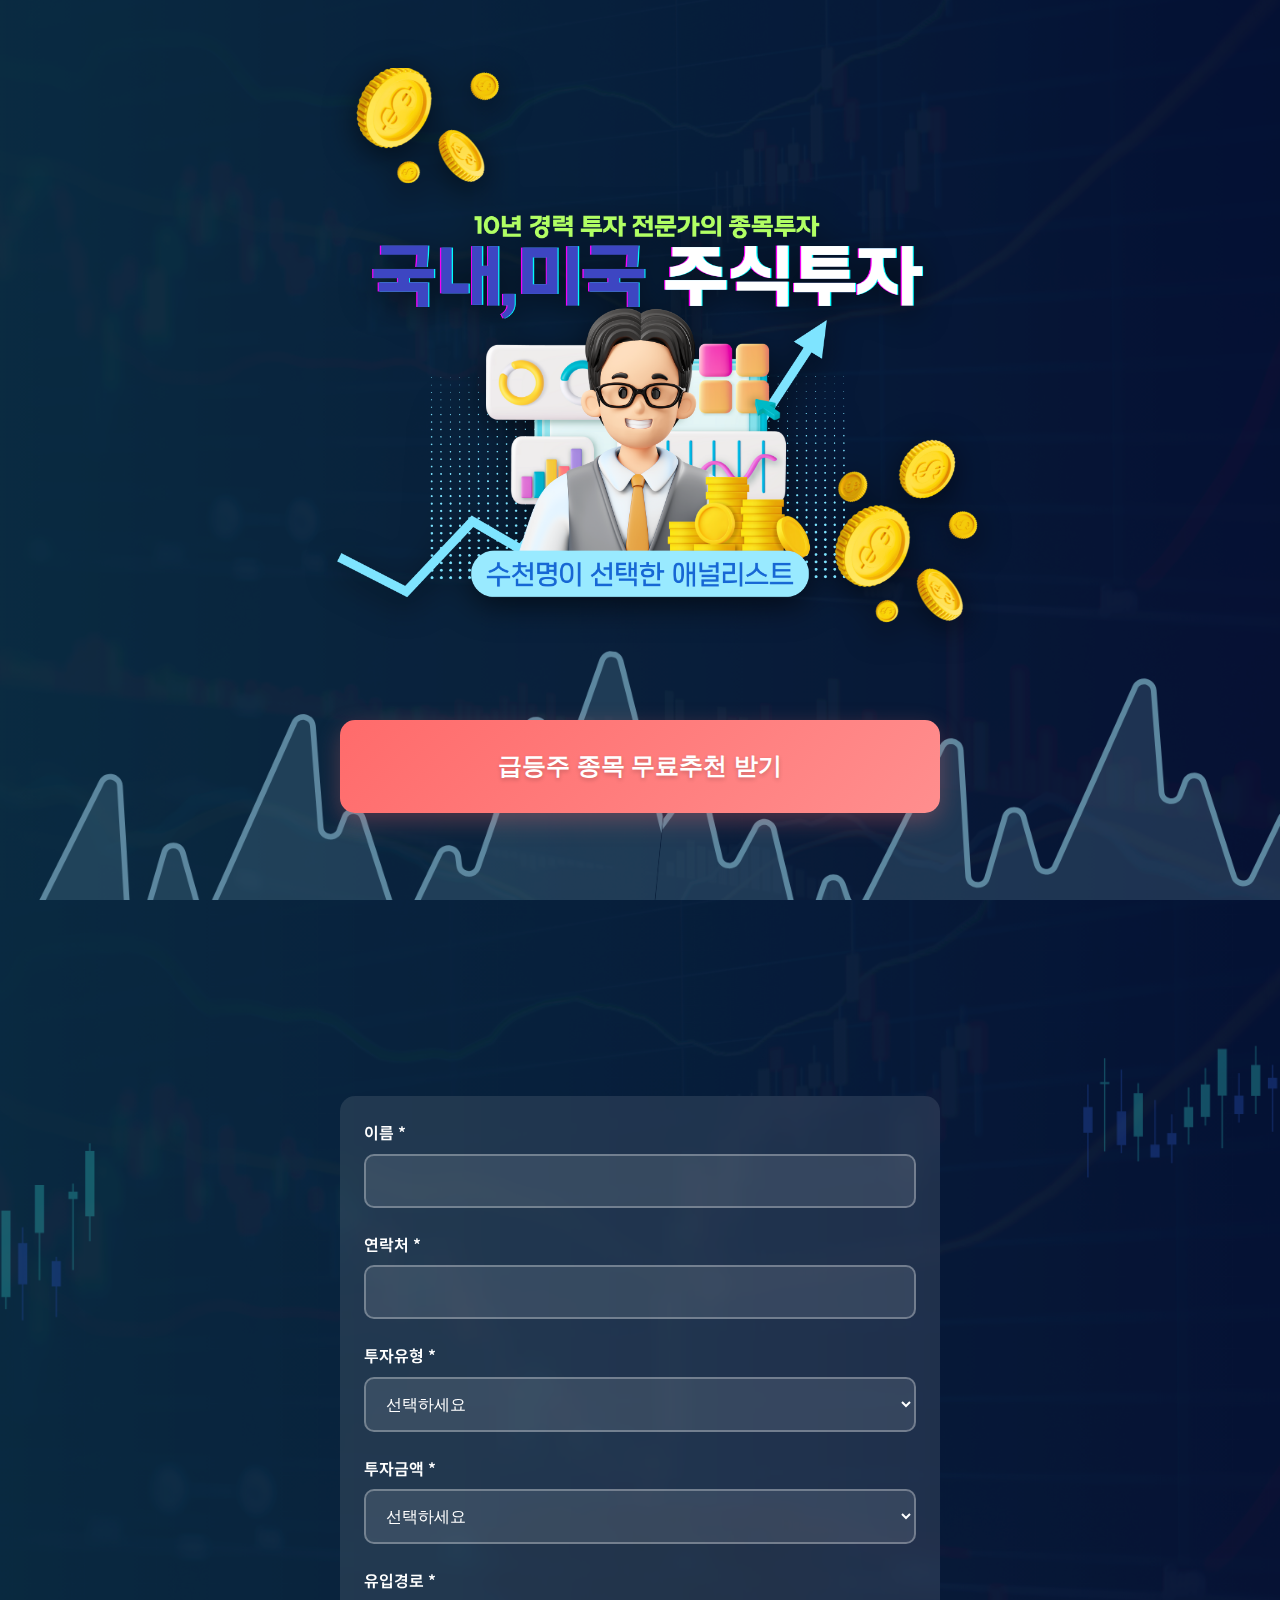
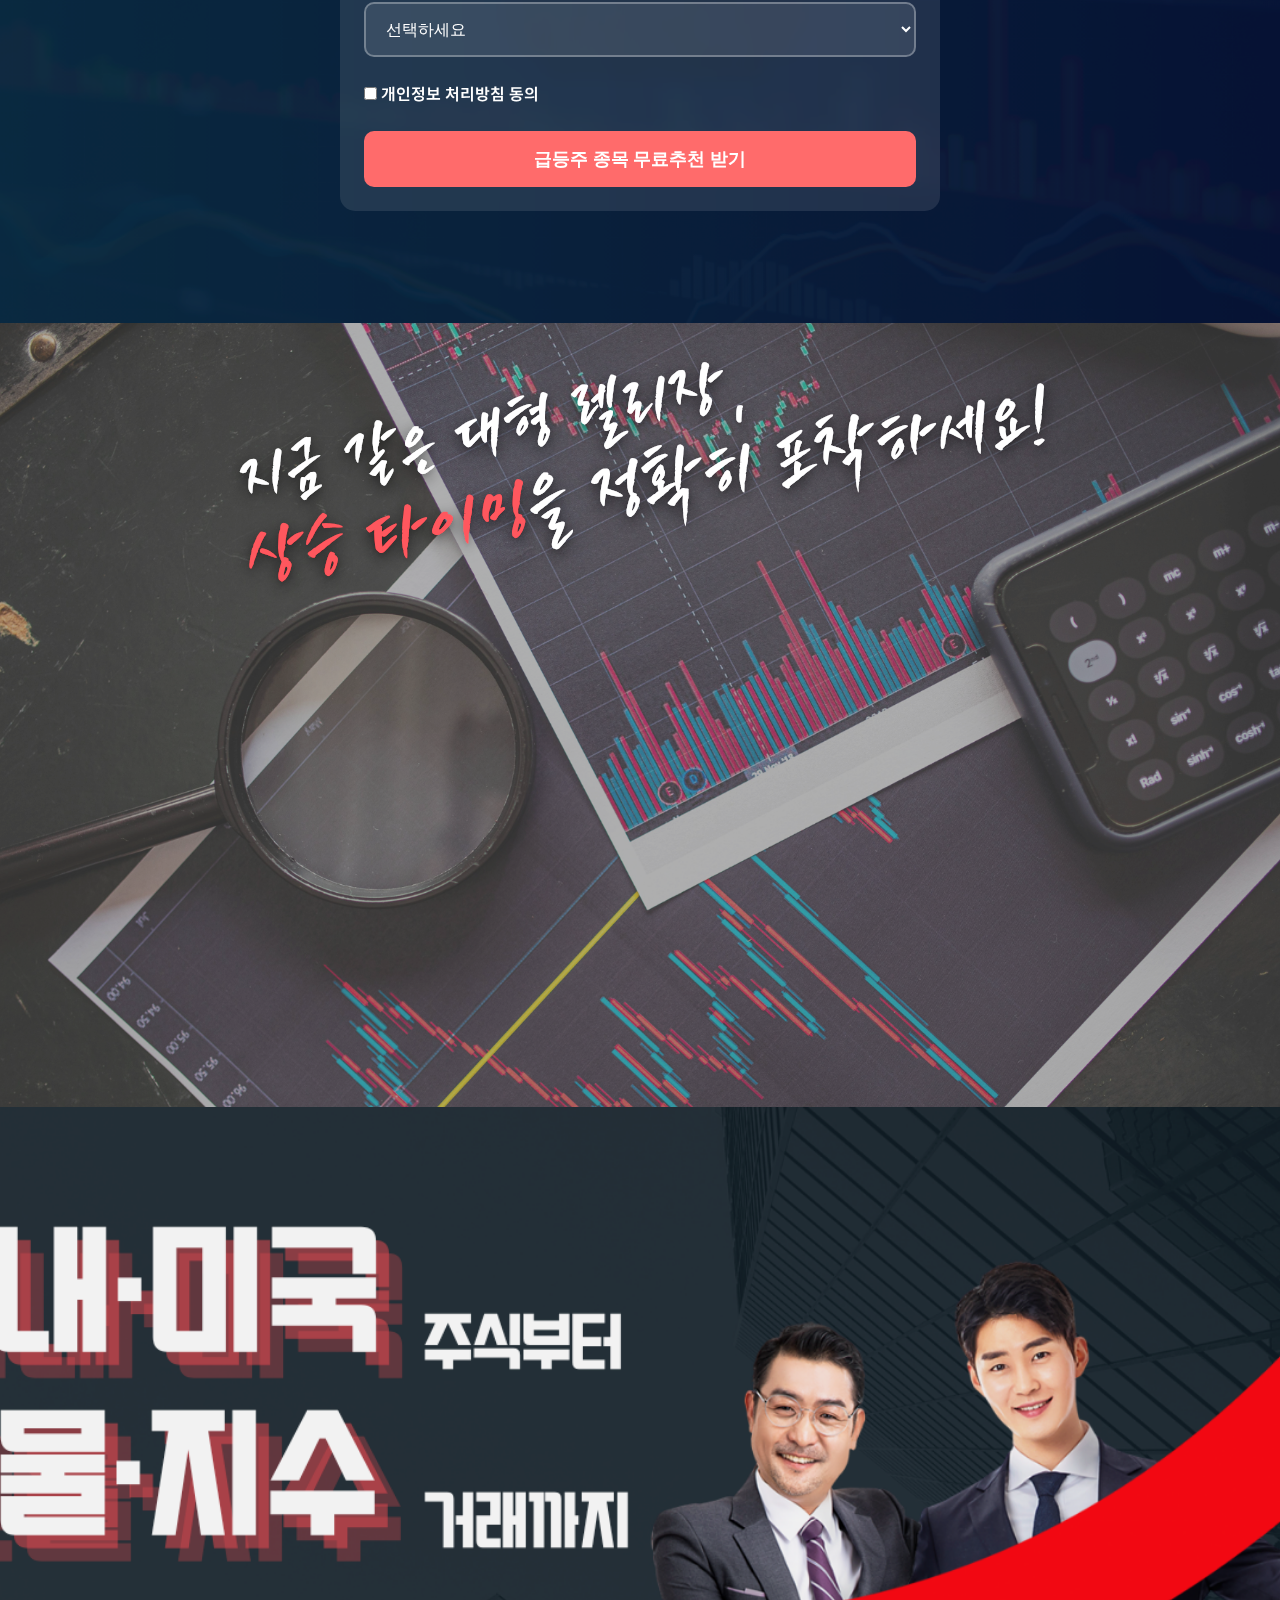
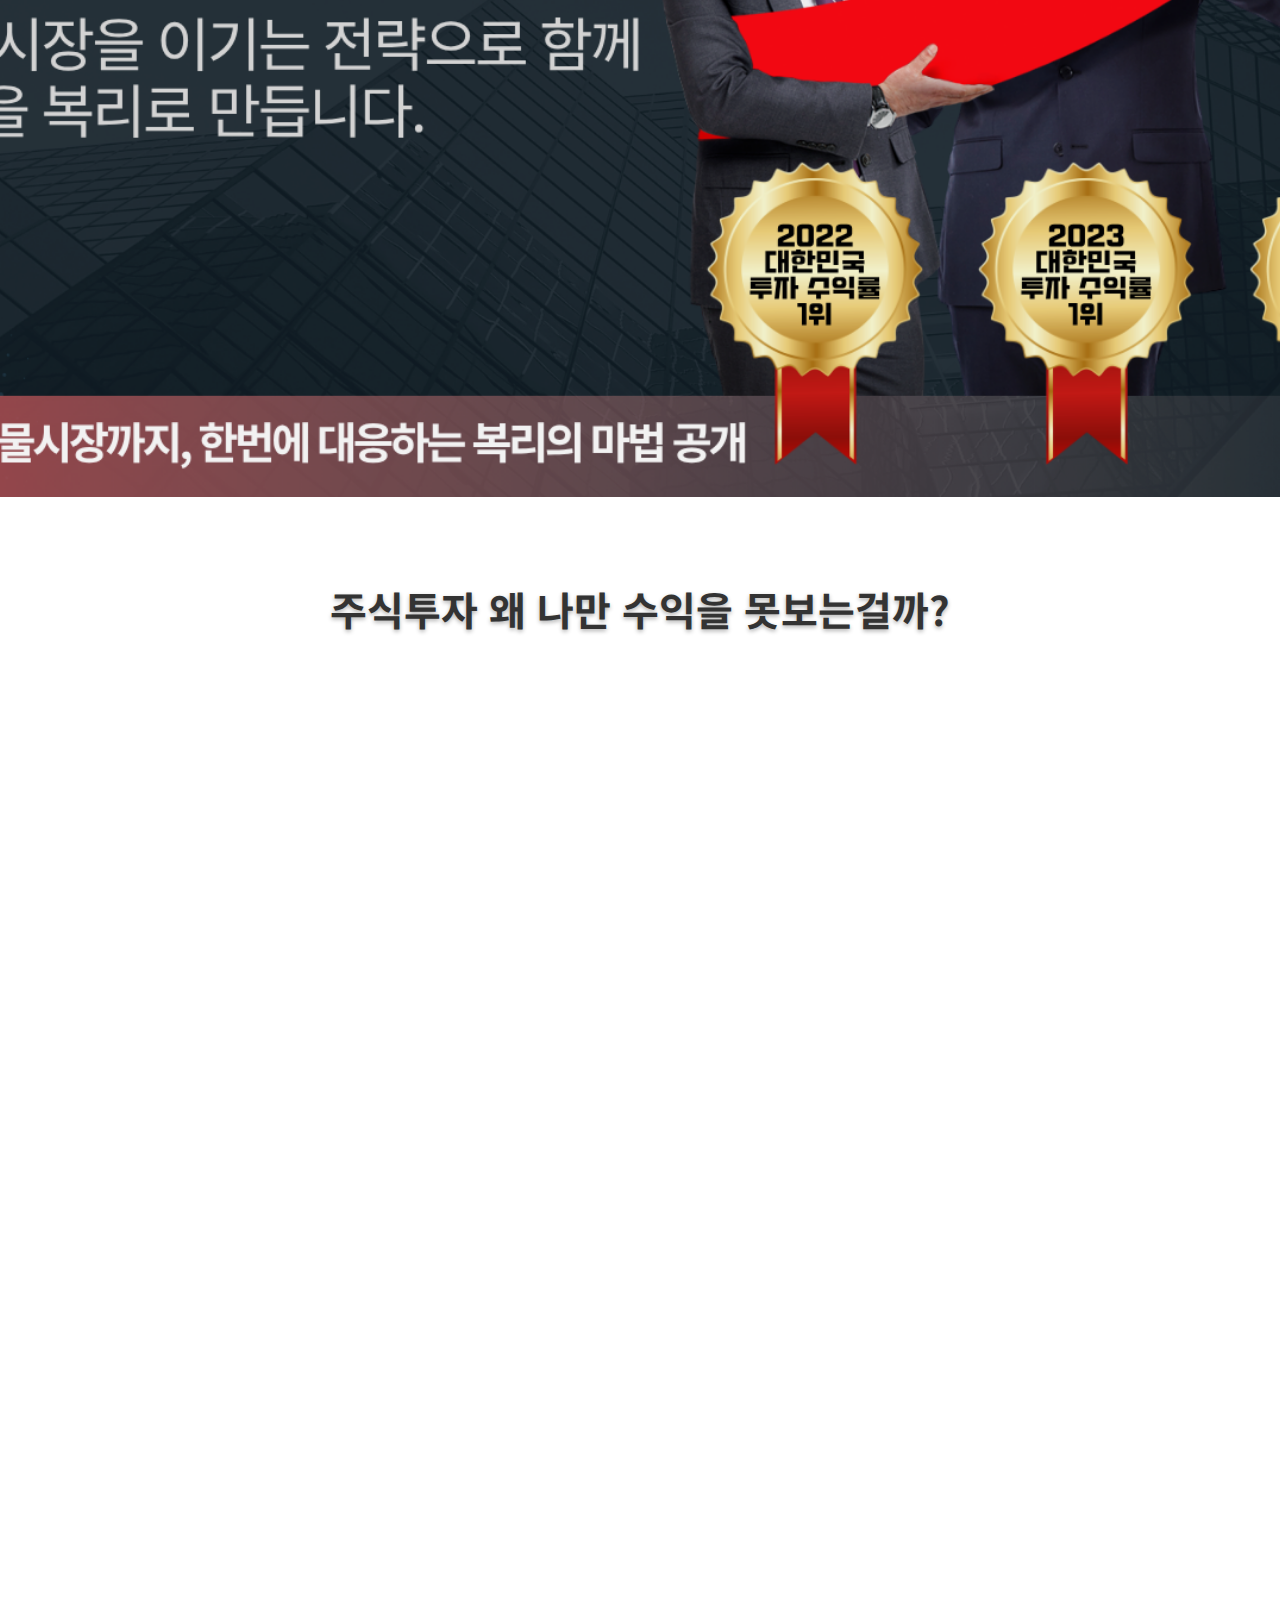
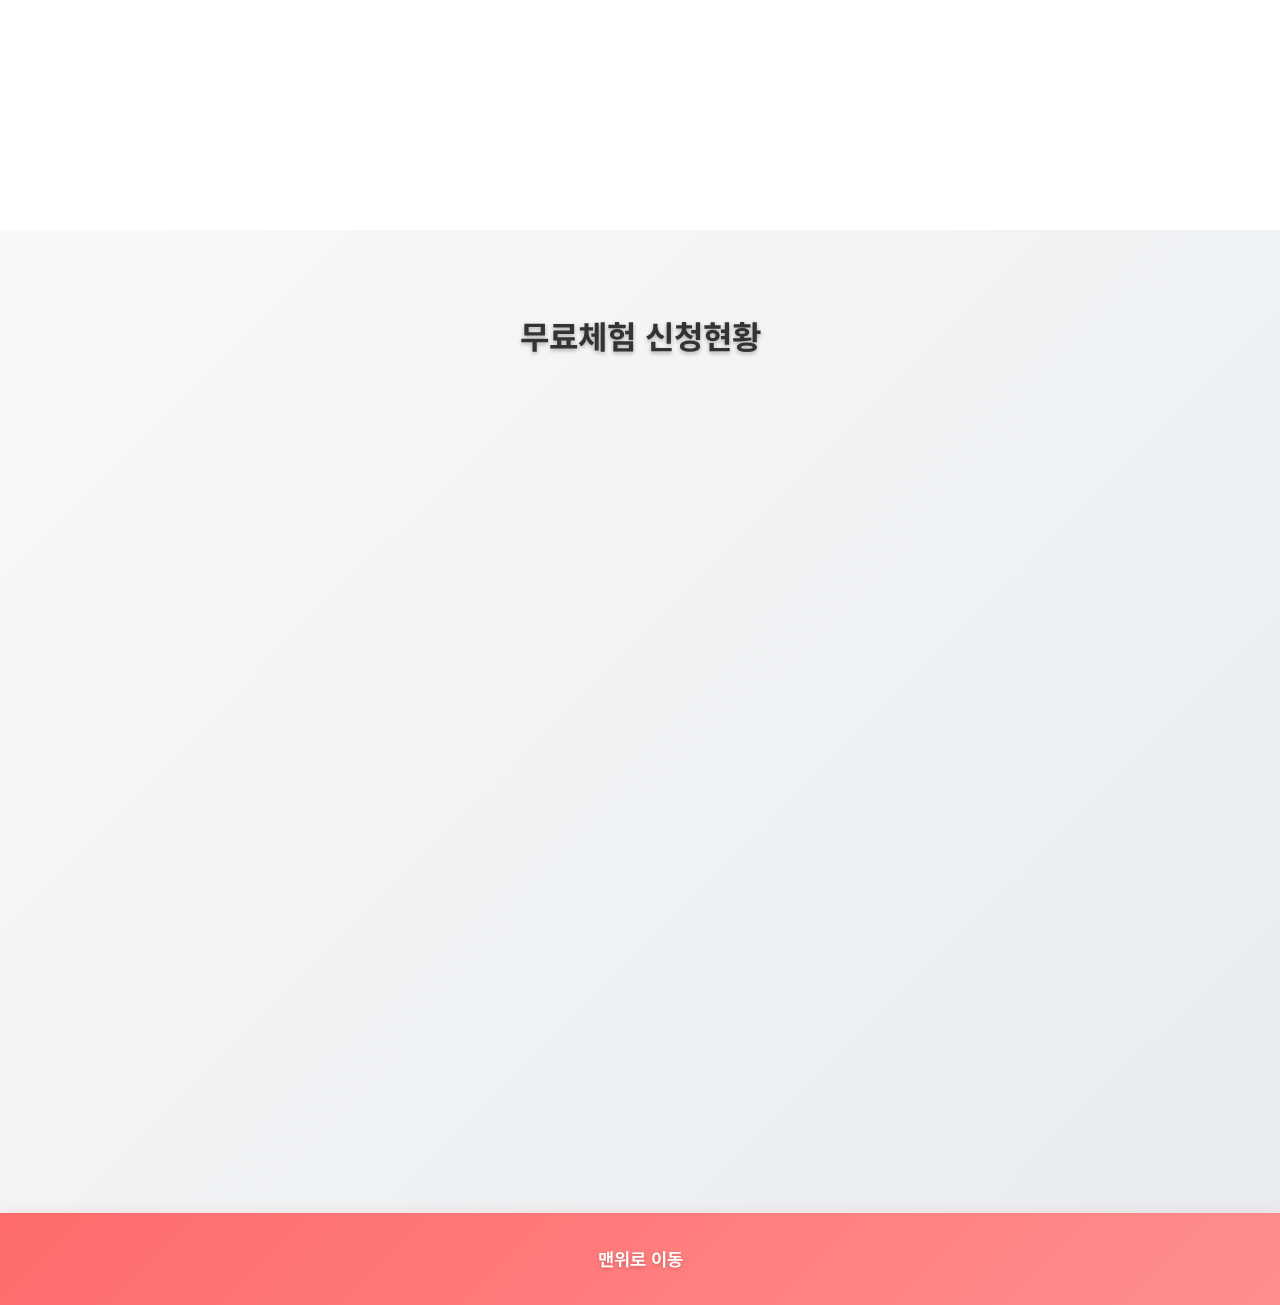
<file: index.html>
<!DOCTYPE html>
<html lang="ko">
<head>
    <meta charset="UTF-8">
    <meta name="viewport" content="width=device-width, initial-scale=1.0">
    <title>기업 웹사이트</title>
    <link rel="stylesheet" href="css/style.css">
    <link href="https://fonts.googleapis.com/css2?family=Noto+Sans+KR:wght@300;400;500;700&display=swap" rel="stylesheet">
</head>
<body>

    <!-- 메인 섹션 -->
    <main>
        <!-- 메인 풀스크린 비주얼 영역 -->
        <section class="main-visual-fullscreen">
            <div class="main-content" style="z-index: 2; position: relative;">
                <div class="main-design">
                    <!-- 헤더 로고 -->
                    <div class="header-logo-container">
                        <img src="images/header-design.png" alt="로고" class="header-logo-image">
                    </div>
                    <div class="design-images">
                        <div class="image-placeholder">메인 이미지</div>
                    </div>
                </div>
                <!-- 버튼을 독립적으로 배치 -->
                <button class="scroll-to-form-btn" onclick="document.querySelector('.application-form').scrollIntoView({behavior: 'smooth'})">
                    <div class="btn-text">
                        급등주 종목 무료추천 받기
                    </div>
                </button>
            </div>
        </section>
        
        <!-- 신청 섹션 -->
        <section class="application-section-fullscreen">
            <div class="container">
                <div class="application-section">
                    <div class="application-header">
                        <h1 class="animated-title">
                            <span class="title-text">내일의</span>
                            <span class="highlight-red">급등주</span>
                            <span class="title-text">종목 무료추천</span>
                            <span class="highlight-red">'5일간 무료'</span>
                        </h1>
                    </div>
                    <!-- 신청 폼 -->
                    <div class="application-form">
                        <form class="signup-form">
                            <div class="form-group">
                                <label for="name">이름 *</label>
                                <input type="text" id="name" name="name" required>
                            </div>
                            <div class="form-group">
                                <label for="contact">연락처 *</label>
                                <input type="tel" id="contact" name="contact" required>
                            </div>
                            <div class="form-group">
                                <label for="investment-type">투자유형 *</label>
                                <select id="investment-type" name="investment-type" required>
                                    <option value="">선택하세요</option>
                                    <option value="단타">단타</option>
                                    <option value="스윙">스윙</option>
                                    <option value="장기">장기</option>
                                    <option value="원금회복">원금회복</option>
                                    <option value="왕초보">왕초보</option>
                                </select>
                            </div>
                            <div class="form-group">
                                <label for="investment-amount">투자금액 *</label>
                                <select id="investment-amount" name="investment-amount" required>
                                    <option value="">선택하세요</option>
                                    <option value="3천이하">3천이하</option>
                                    <option value="3천~1억">3천~1억</option>
                                    <option value="1억이상">1억이상</option>
                                    <option value="주식계좌없음">주식계좌없음</option>
                                </select>
                            </div>
                            <div class="form-group">
                                <label for="inflow-path">유입경로 *</label>
                                <select id="inflow-path" name="inflow-path" required>
                                    <option value="">선택하세요</option>
                                    <option value="포털사이트 광고">포털사이트 광고</option>
                                    <option value="페이스북">페이스북</option>
                                    <option value="유튜브채널">유튜브채널</option>
                                    <option value="인스타그램">인스타그램</option>
                                    <option value="카카오톡 및 문자 수신">카카오톡 및 문자 수신</option>
                                </select>
                            </div>
                            <div class="form-group">
                                <label>
                                    <input type="checkbox" required>
                                    개인정보 처리방침 동의
                                </label>
                            </div>
                            <button type="submit" class="submit-button">급등주 종목 무료추천 받기</button>
                        </form>
                    </div>
                </div>
            </div>
        </section>

        <!-- 상승구간 포착 섹션 -->
        <section class="rising-section">
            <div class="container">
                <div class="rising-header">
                    <img src="images/rising-title.png" alt="요즘같이 힘든 하락장에서도 상승구간 포착!" class="rising-title-image">
                </div>
                <div class="rising-grid">
                    <div class="rising-item">
                        <h3>업계 최고</h3>
                        <p>어떤장에서도 수익률로 증명된<br>실전 애널리스트</p>
                    </div>
                    <div class="rising-item">
                        <h3>종목 추천</h3>
                        <p>단타+중기+장기<br>종목별 정확한 타점</p>
                    </div>
                    <div class="rising-item">
                        <h3>정보 수집</h3>
                        <p>실시간 뉴스+수급+차트 기반,<br>종목 별 매수시점 자동 포착</p>
                    </div>
                    <div class="rising-item">
                        <h3>1:1 맞춤서비스</h3>
                        <p>전문가 1:1 피드백으로<br>실전 대응까지 완벽지원</p>
                    </div>
                </div>
            </div>
        </section>

        <!-- 4번째 섹션 -->
        <section class="fourth-section">
            <!-- 4-bg.png가 CSS 배경으로 적용됨 -->
            <img src="images/4-bg.png" alt="투자 수익률 1위" class="fourth-section-mobile-img">
        </section>

        <!-- 주식투자 문제점 섹션 -->
        <section id="problem" class="problem-section">
            <div class="container">
                <h2>주식투자 왜 나만 수익을 못보는걸까?</h2>
                <div class="problem-grid">
                    <div class="problem-item">
                        <div class="problem-icon">📉</div>
                        <h3>정보 부족</h3>
                        <p>시장 동향과 종목 분석 정보가 부족해서 좋은 기회를 놓치고 있습니다.</p>
                    </div>
                    <div class="problem-item">
                        <div class="problem-icon">⏰</div>
                        <h3>타이밍 실패</h3>
                        <p>매수/매도 타이밍을 놓쳐서 수익을 보지 못하고 있습니다.</p>
                    </div>
                    <div class="problem-item">
                        <div class="problem-icon">💸</div>
                        <h3>손실 누적</h3>
                        <p>체계적인 투자 전략 없이 손실만 누적되고 있습니다.</p>
                    </div>
                </div>
            </div>
        </section>

        <!-- 후기 섹션 -->
        <section id="reviews" class="reviews-section">
            <div class="container">
                <h2 class="reviews-title">
                    <span class="title-main">무료구독자 분들의</span>
                    <span class="title-highlight">생생한 실제후기</span>
                </h2>
                <div class="reviews-grid">
                    <div class="review-card">
                        <div class="review-header">
                            <div class="header-content">
                                <div class="avatar-icon">
                                    <img src="images/person1.png" alt="후기 작성자" class="avatar-image">
                                </div>
                                <div class="review-info">
                                    <h3>안정적인 삶을 찾았어요</h3>
                                    <div class="user-info">
                                        <span class="user-name">김*수</span>
                                        <span class="user-age">35세</span>
                                        <span class="user-investment">초기투자금 1,200만원</span>
                                    </div>
                                </div>
                            </div>
                        </div>
                        <div class="review-content">
                            <p>늘 혼자서 주식을 하다가 속는셈 치고 무료추천을 받고 우연히 큰 수익을 보게되어 집중관리방 무료구독후 안정적인 수익을 꾸준히 내고 있습니다.</p>
                        </div>
                    </div>
                    <div class="review-card">
                        <div class="review-header">
                            <div class="header-content">
                                <div class="avatar-icon">
                                    <img src="images/person2.png" alt="후기 작성자" class="avatar-image">
                                </div>
                                <div class="review-info">
                                    <h3>손실봤던거 모두 복구했어요!</h3>
                                    <div class="user-info">
                                        <span class="user-name">박*영</span>
                                        <span class="user-age">27세</span>
                                        <span class="user-investment">초기투자금 800만원</span>
                                    </div>
                                </div>
                            </div>
                        </div>
                        <div class="review-content">
                            <p>칼같은 익절과 손절, 몇일만에 손실본거 복구했어요! 상담도 완전 친절하고 내것처럼 해주세요. 이대로 쭉 앞으로도 잘 부탁드립니다.</p>
                        </div>
                    </div>
                    <div class="review-card">
                        <div class="review-header">
                            <div class="header-content">
                                <div class="avatar-icon">
                                    <img src="images/person3.png" alt="후기 작성자" class="avatar-image">
                                </div>
                                <div class="review-info">
                                    <h3>아무것도 모르는 주린이에서 전문가로!</h3>
                                    <div class="user-info">
                                        <span class="user-name">이*수</span>
                                        <span class="user-age">58세</span>
                                        <span class="user-investment">초기투자금 2,500만원</span>
                                    </div>
                                </div>
                            </div>
                        </div>
                        <div class="review-content">
                            <p>퇴직 후 무료한 시간에 주식 투자를 시작했는데 처음엔 아무것도 몰라서 손실만 봤어요. 하지만 전문가 상담을 받고 교육까지 받으니 이제는 수익을 내고 있어요. 나이에 상관없이 배우면 된다는 걸 알았어요</p>
                        </div>
                    </div>
                    <div class="review-card">
                        <div class="review-header">
                            <div class="header-content">
                                <div class="avatar-icon">
                                    <img src="images/person4.png" alt="후기 작성자" class="avatar-image">
                                </div>
                                <div class="review-info">
                                    <h3>다른 업체와는 달라요</h3>
                                    <div class="user-info">
                                        <span class="user-name">최*영</span>
                                        <span class="user-age">40세</span>
                                        <span class="user-investment">초기투자금 1,800만원</span>
                                    </div>
                                </div>
                            </div>
                        </div>
                        <div class="review-content">
                            <p>타업체 이용하다가 큰 손실이 났는데 계속 홀딩중이라 답답해서 찾은 업체.왜 빨리 무료구독을 안했었는지 후회했습니다. 이제는 안심이에요!</p>
                        </div>
                    </div>
                </div>
            </div>
        </section>

        <!-- 신청현황 섹션 -->
        <section id="applications" class="applications-section">
            <div class="container">
                <h2>무료체험 신청현황</h2>
                <div class="applications-list" id="applicationsList">
                    <div class="application-item">
                        <span class="applicant">김**ㅣ상담종목 : 삼성전자ㅣ상담내용 : <span class="lock-icon" onclick="alert('비공개 글 입니다')" title="클릭하여 상세보기">🔒</span></span>
                        <span class="status">대기중</span>
                    </div>
                    <div class="application-item">
                        <span class="applicant">박**ㅣ상담종목 : 엔비디아ㅣ상담내용 : <span class="lock-icon" onclick="alert('비공개 글 입니다')" title="클릭하여 상세보기">🔒</span></span>
                        <span class="status">대기중</span>
                    </div>
                    <div class="application-item">
                        <span class="applicant">이**ㅣ상담종목 : 테슬라ㅣ상담내용 : <span class="lock-icon" onclick="alert('비공개 글 입니다')" title="클릭하여 상세보기">🔒</span></span>
                        <span class="status">대기중</span>
                    </div>
                    <div class="application-item">
                        <span class="applicant">최**ㅣ상담종목 : AMDㅣ상담내용 : <span class="lock-icon" onclick="alert('비공개 글 입니다')" title="클릭하여 상세보기">🔒</span></span>
                        <span class="status">대기중</span>
                    </div>
                    <div class="application-item">
                        <span class="applicant">정**ㅣ상담종목 : 인텔ㅣ상담내용 : <span class="lock-icon" onclick="alert('비공개 글 입니다')" title="클릭하여 상세보기">🔒</span></span>
                        <span class="status">대기중</span>
                    </div>
                    <div class="application-item">
                        <span class="applicant">강**ㅣ상담종목 : 엔케이ㅣ상담내용 : <span class="lock-icon" onclick="alert('비공개 글 입니다')" title="클릭하여 상세보기">🔒</span></span>
                        <span class="status completed">상담완료</span>
                    </div>
                    <div class="application-item">
                        <span class="applicant">조**ㅣ상담종목 : KR모터스ㅣ상담내용 : <span class="lock-icon" onclick="alert('비공개 글 입니다')" title="클릭하여 상세보기">🔒</span></span>
                        <span class="status completed">상담완료</span>
                    </div>
                    <div class="application-item">
                        <span class="applicant">윤**ㅣ상담종목 : 동양철관ㅣ상담내용 : <span class="lock-icon" onclick="alert('비공개 글 입니다')" title="클릭하여 상세보기">🔒</span></span>
                        <span class="status completed">상담완료</span>
                    </div>
                    <div class="application-item">
                        <span class="applicant">임**ㅣ상담종목 : 인디에프ㅣ상담내용 : <span class="lock-icon" onclick="alert('비공개 글 입니다')" title="클릭하여 상세보기">🔒</span></span>
                        <span class="status completed">상담완료</span>
                    </div>
                    <div class="application-item">
                        <span class="applicant">한**ㅣ상담종목 : 대한조선ㅣ상담내용 : <span class="lock-icon" onclick="alert('비공개 글 입니다')" title="클릭하여 상세보기">🔒</span></span>
                        <span class="status completed">상담완료</span>
                    </div>
                </div>
            </div>
        </section>

    </main>

    <!-- 푸터 -->
    <footer class="footer" onclick="window.scrollTo({top: 0, behavior: 'smooth'})">
        <div class="container">
            <div class="footer-content">
                <div class="footer-section">
                    <span class="back-to-top">맨위로 이동</span>
                </div>
            </div>
        </div>
    </footer>

    <script src="js/script.js"></script>
</body>
</html>
</file>
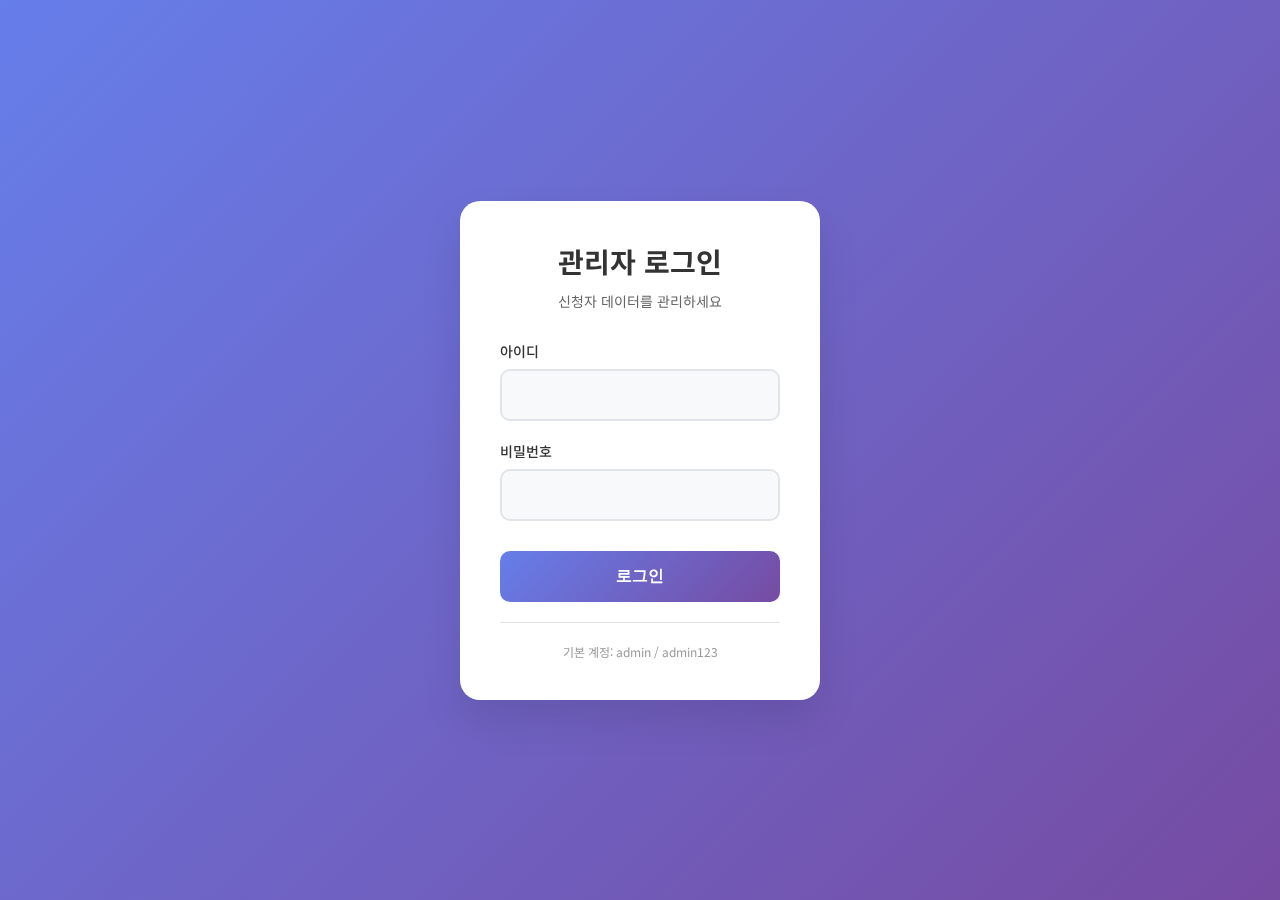
<file: admin/index.html>
<!DOCTYPE html>
<html lang="ko">
<head>
    <meta charset="UTF-8">
    <meta name="viewport" content="width=device-width, initial-scale=1.0">
    <title>관리자 페이지</title>
    <script>
        // 자동으로 로그인 페이지로 리다이렉트
        window.location.href = './login.html';
    </script>
</head>
<body>
    <p>관리자 로그인 페이지로 이동 중...</p>
</body>
</html>
</file>
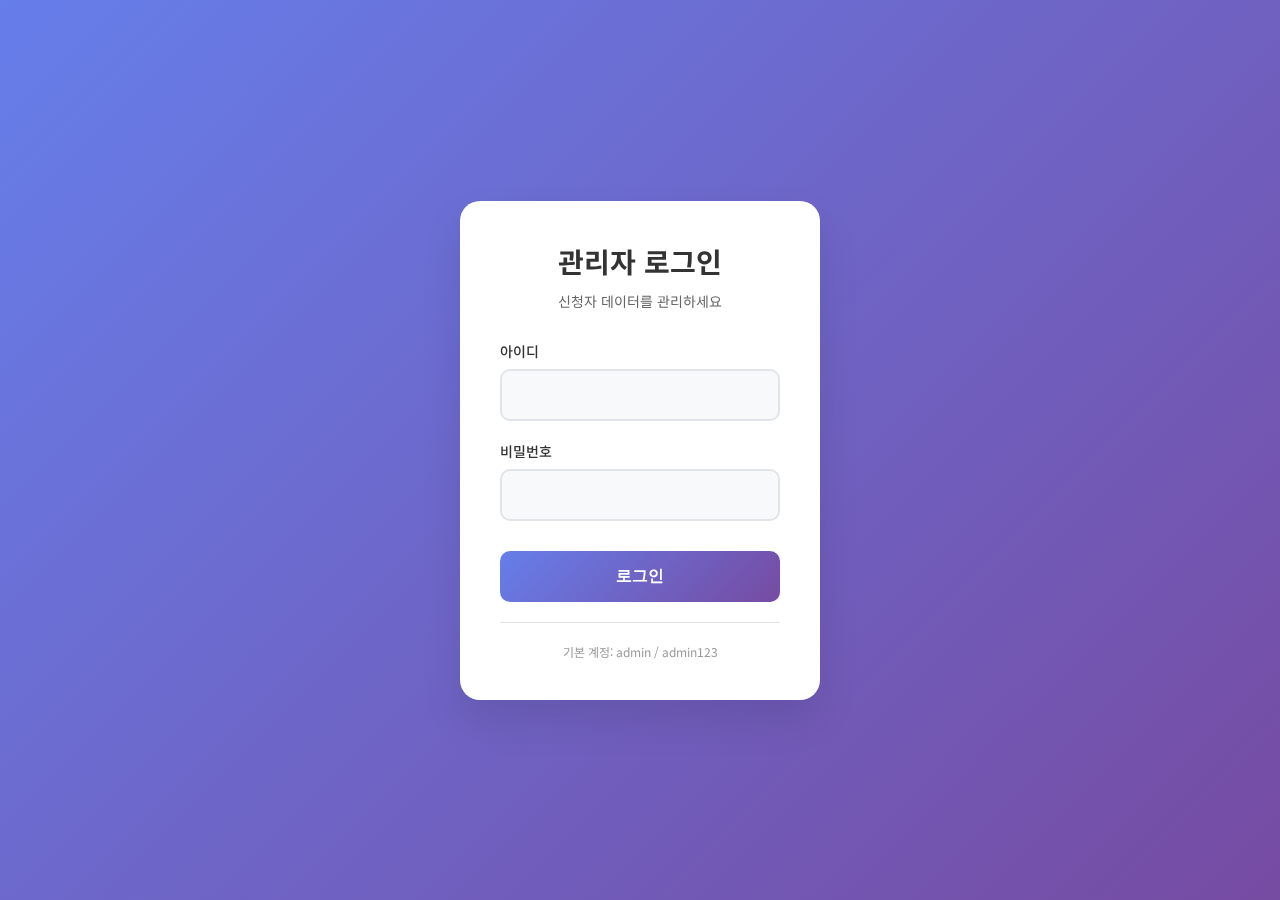
<file: admin/dashboard.html>
<!DOCTYPE html>
<html lang="ko">
<head>
    <meta charset="UTF-8">
    <meta name="viewport" content="width=device-width, initial-scale=1.0">
    <title>관리자 대시보드</title>
    <link rel="stylesheet" href="../css/admin.css">
    <link href="https://fonts.googleapis.com/css2?family=Noto+Sans+KR:wght@300;400;500;700&display=swap" rel="stylesheet">
</head>
<body>
    <div class="dashboard-container">
        <div class="dashboard-header">
            <div class="header-content">
                <h1>관리자 대시보드</h1>
                <button onclick="logout()" class="logout-btn">로그아웃</button>
            </div>
        </div>
        
        <div class="site-tabs">
            <button class="site-tab active" onclick="switchSite('site1')">사이트 1 - 투자 신청</button>
            <button class="site-tab" onclick="switchSite('site2')">사이트 2 - (준비중)</button>
        </div>
        
        <div class="data-table">
            <div class="table-header">
                <h2>신청자 목록</h2>
            </div>
            <div class="table-content" id="tableContent">
                <!-- 데이터가 여기에 동적으로 로드됩니다 -->
            </div>
        </div>
    </div>
    
    <script src="../js/admin-dashboard.js"></script>
</body>
</html>
</file>
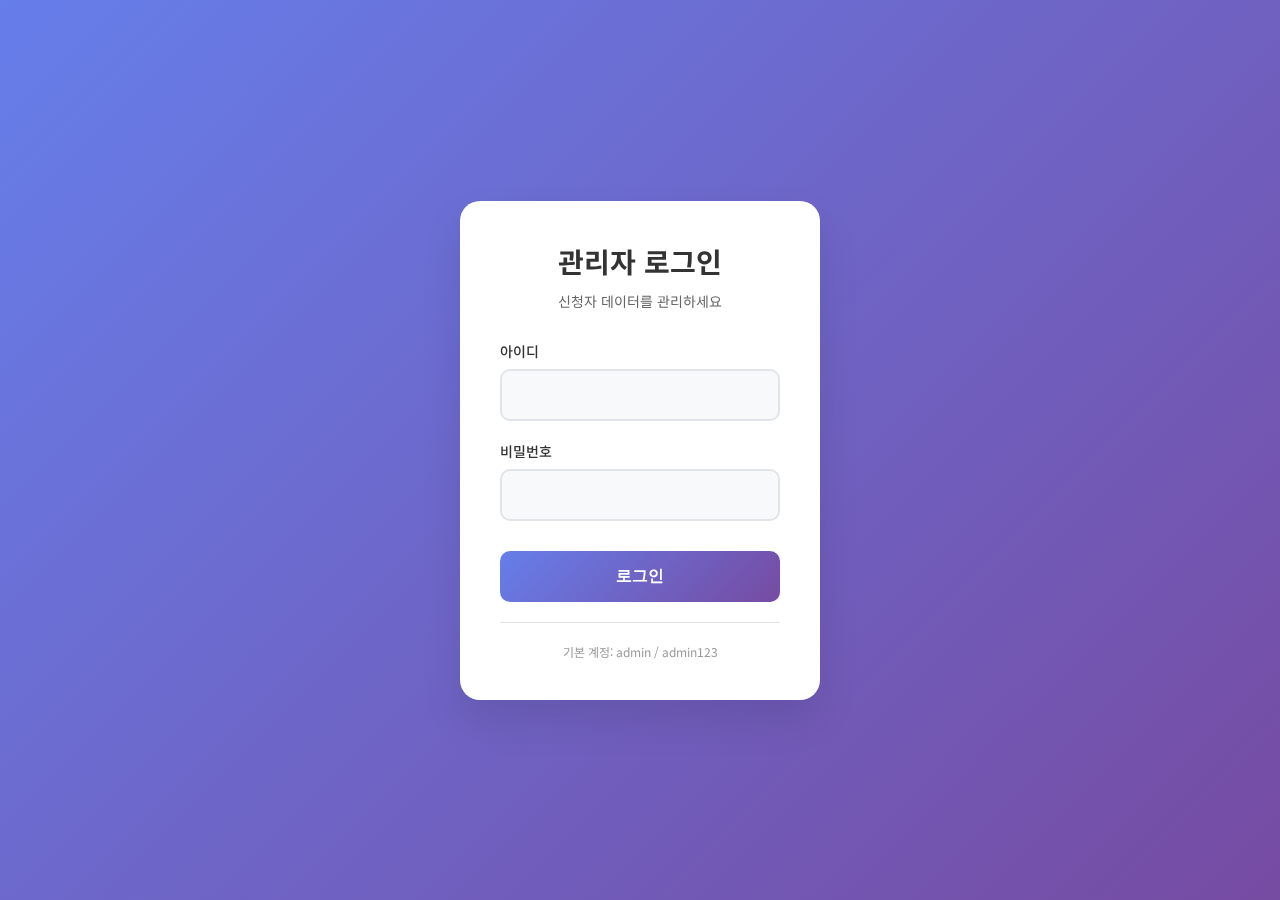
<file: admin/login.html>
<!DOCTYPE html>
<html lang="ko">
<head>
    <meta charset="UTF-8">
    <meta name="viewport" content="width=device-width, initial-scale=1.0">
    <title>관리자 로그인</title>
    <link rel="stylesheet" href="../css/admin.css">
    <link href="https://fonts.googleapis.com/css2?family=Noto+Sans+KR:wght@300;400;500;700&display=swap" rel="stylesheet">
</head>
<body>
    <div class="login-container">
        <div class="login-box">
            <div class="login-header">
                <h1>관리자 로그인</h1>
                <p>신청자 데이터를 관리하세요</p>
            </div>
            <form class="login-form" id="loginForm">
                <div class="form-group">
                    <label for="username">아이디</label>
                    <input type="text" id="username" name="username" required>
                </div>
                <div class="form-group">
                    <label for="password">비밀번호</label>
                    <input type="password" id="password" name="password" required>
                </div>
                <button type="submit" class="login-btn">로그인</button>
            </form>
            <div class="login-footer">
                <p>기본 계정: admin / admin123</p>
            </div>
        </div>
    </div>
    <script src="../js/admin-login.js"></script>
</body>
</html>
</file>
<file: css/style.css>
/* 기본 스타일 리셋 */
* {
    margin: 0;
    padding: 0;
    box-sizing: border-box;
}
img{
    width: 100%;
    height: 100%;
}
body {
    font-family: 'Noto Sans KR', sans-serif;
    line-height: 1.6;
    color: #333;
    margin: 0;
    padding: 0;
    min-height: 100vh;
    overflow-x: hidden;
    background: linear-gradient(135deg, #667eea 0%, #764ba2 100%);
    background-attachment: fixed;
}

.container {
    max-width: 1200px;
    margin: 0 auto;
    padding: 0 20px;
}

/* 메인 비주얼 풀스크린 섹션 */
.main-visual-fullscreen {
    width: 100%;
    height: 100vh;
    background: linear-gradient(135deg, #667eea 0%, #764ba2 100%);
    background-image: url('../images/main-bg.png');
    background-size: cover;
    background-position: center;
    background-repeat: no-repeat;
    display: flex;
    align-items: center;
    justify-content: center;
    position: relative;
    overflow: hidden;
}

/* 메인 비주얼 오버레이 효과 */
.main-visual-fullscreen::before {
    content: '';
    position: absolute;
    top: 0;
    left: 0;
    right: 0;
    bottom: 0;
    background: rgba(0, 0, 0, 0.3);
    z-index: 1;
}

/* 메인 콘텐츠 스타일 */
.main-content {
    padding: 2rem 0;
    min-height: 100vh;
    color: white;
    width: 100%;
}

/* 메인 디자인 영역 */
    .main-design {
        text-align: center;
        margin-bottom: 0;
        flex: 1;
        display: flex;
        align-items: center;
        justify-content: center;
    }

/* 헤더 로고 컨테이너 */
.header-logo-container {
    position: absolute;
    top: 0;
    left: 0;
    right: 0;
    height: 80vh;
    display: flex;
    align-items: center;
    justify-content: center;
    z-index: 10;
}

.header-logo-image {
    height: 80vh;
    width: auto;
    max-width: 90vw;
    filter: drop-shadow(0 8px 16px rgba(0, 0, 0, 0.6));
    transition: transform 0.3s ease;
    object-fit: contain;
}

.header-logo-image:hover {
    transform: scale(1.05);
}

.design-images {
    display: none; /* 완전히 숨김 */
}

.image-placeholder {
    display: none; /* 완전히 숨김 */
}

.main-title {
    font-size: 2.5rem;
    font-weight: 700;
    color: white;
    text-align: center;
    margin-bottom: 2rem;
    text-shadow: 0 2px 4px rgba(0, 0, 0, 0.3);
    line-height: 1.2;
}

.scroll-to-form-btn {
    background: linear-gradient(135deg, #ff6b6b 0%, #ff8e8e 100%);
    border: none;
    border-radius: 15px;
    padding: 2rem 4rem;
    cursor: pointer;
    transition: all 0.3s ease;
    box-shadow: 0 8px 25px rgba(255, 107, 107, 0.3);
    display: flex;
    align-items: center;
    justify-content: center;
    margin: 0 auto;
    margin-top: 43rem;
    width: 95%;
    max-width: 600px;
    min-height: 80px;
    position: relative;
    z-index: 20;
}

.scroll-to-form-btn:hover {
    transform: translateY(-3px);
    box-shadow: 0 12px 35px rgba(255, 107, 107, 0.4);
    background: linear-gradient(135deg, #ff5252 0%, #ff7676 100%);
}

.btn-text {
    font-size: 1.5rem;
    font-weight: 700;
    color: white;
    text-shadow: 0 2px 4px rgba(0, 0, 0, 0.2);
    text-align: center;
    line-height: 1.2;
    white-space: nowrap;
}

/* 신청 섹션 풀스크린 */
.application-section-fullscreen {
    width: 100%;
    min-height: 100vh;
    background: linear-gradient(135deg, #667eea 0%, #764ba2 100%);
    background-image: url('../images/form-bg.png');
    background-size: cover;
    background-position: center;
    background-repeat: no-repeat;
    display: flex;
    align-items: center;
    justify-content: center;
    position: relative;
    overflow: hidden;
}

/* 신청 섹션 오버레이 효과 */
.application-section-fullscreen::before {
    content: '';
    position: absolute;
    top: 0;
    left: 0;
    right: 0;
    bottom: 0;
    background: rgba(0, 0, 0, 0.3);
    z-index: 1;
}

/* 신청 섹션 */
.application-section {
    max-width: 600px;
    margin: 0 auto;
    padding: 2rem 0;
    position: relative;
    z-index: 2;
}

/* 상승구간 포착 섹션 */
/* 상승구간 포착 섹션 오버레이 효과 */
.rising-section::before {
    content: '';
    position: absolute;
    top: 0;
    left: 0;
    right: 0;
    bottom: 0;
    background: rgba(0, 0, 0, 0.3);
    z-index: 1;
}

.rising-section {
    background: transparent;
    background-image: url('../images/3-bg.png');
    background-size: cover;
    background-position: center;
    background-repeat: no-repeat;
    padding: 2rem 0;
    position: relative;
    overflow: hidden;
}

/* 상승구간 포착 섹션 오버레이 효과 */
.rising-section::before {
    content: '';
    position: absolute;
    top: 0;
    left: 0;
    right: 0;
    bottom: 0;
    background: rgba(0, 0, 0, 0.3);
    z-index: 1;
}

.rising-header {
    text-align: center;
    margin-bottom: 0.5rem;
    position: relative;
    z-index: 2;
}

.rising-header h2 {
    font-size: 2.5rem;
    font-weight: 700;
    color: white;
    text-shadow: 0 2px 4px rgba(0, 0, 0, 0.3);
    line-height: 1.3;
}

.rising-title-image {
    max-width: 100%;
    height: auto;
    display: block;
    margin: 0 auto;
    width: 100%;
    max-height: 250px;
    object-fit: contain;
    background: transparent;
    filter: drop-shadow(0 4px 8px rgba(0, 0, 0, 0.6)) brightness(1.2) contrast(1.3);
    position: relative;
    z-index: 3;
}

.rising-grid {
    display: grid;
    grid-template-columns: repeat(2, 1fr);
    gap: 2rem;
    max-width: 800px;
    margin: 0 auto;
    position: relative;
    z-index: 2;
}

.rising-item {
    background: linear-gradient(135deg, rgba(255, 255, 255, 0.95) 0%, rgba(248, 249, 250, 0.95) 100%);
    border: 1px solid rgba(255, 255, 255, 0.3);
    border-radius: 20px;
    padding: 2.5rem 2rem;
    text-align: center;
    box-shadow: 0 10px 30px rgba(0, 0, 0, 0.15), 0 0 20px rgba(255, 255, 255, 0.1);
    transition: all 0.3s ease;
    backdrop-filter: blur(15px);
    position: relative;
    overflow: hidden;
}

.rising-item::before {
    content: '';
    position: absolute;
    top: 0;
    left: 0;
    right: 0;
    height: 3px;
    background: linear-gradient(90deg, #ff6b6b, #4ecdc4, #45b7d1, #96ceb4);
    z-index: 1;
}

.rising-item:hover {
    transform: translateY(-8px);
    box-shadow: 0 20px 40px rgba(0, 0, 0, 0.2), 0 0 30px rgba(255, 255, 255, 0.2);
}

.rising-item h3 {
    font-size: 1.8rem;
    font-weight: 800;
    color: #2c3e50;
    margin-bottom: 1.5rem;
    text-shadow: 0 2px 4px rgba(0, 0, 0, 0.1);
    position: relative;
    z-index: 2;
}

.rising-item p {
    color: #34495e;
    line-height: 1.8;
    font-size: 1.1rem;
    font-weight: 500;
    position: relative;
    z-index: 2;
}

.application-header {
    text-align: center;
    margin-bottom: 2rem;
}



.application-header h1 {
    font-size: 2.5rem;
    font-weight: 700;
    margin-bottom: 1rem;
    white-space: nowrap;
    overflow: visible;
    line-height: 1.3;
    text-align: center;
    display: flex;
    justify-content: center;
    align-items: center;
    flex-wrap: nowrap;
}

.animated-title {
    opacity: 0;
    transform: translateY(30px);
    animation: slideInFromBottom 1s ease-out 0.5s forwards;
}

.title-text {
    color: white;
    text-shadow: 0 2px 4px rgba(0, 0, 0, 0.3);
}

.highlight-red {
    color: #ff6b6b;
    font-weight: 900;
    text-shadow: 0 0 10px rgba(255, 107, 107, 0.5);
    animation: textGlow 2s ease-in-out infinite;
}

@keyframes slideInFromBottom {
    from {
        opacity: 0;
        transform: translateY(30px);
    }
    to {
        opacity: 1;
        transform: translateY(0);
    }
}

@keyframes textGlow {
    0%, 100% {
        text-shadow: 0 0 10px rgba(255, 107, 107, 0.5);
    }
    50% {
        text-shadow: 0 0 20px rgba(255, 107, 107, 0.8), 0 0 30px rgba(255, 107, 107, 0.6);
    }
}

@keyframes fadeInUp {
    from {
        opacity: 0;
        transform: translateY(50px);
    }
    to {
        opacity: 1;
        transform: translateY(0);
    }
}

.application-header p {
    font-size: 1.2rem;
    opacity: 0.9;
}



.red-highlight {
    color: white;
    font-weight: 900;
    text-shadow: 0 2px 4px rgba(0, 0, 0, 0.2);
}





/* 신청 폼 스타일 */
.application-form {
    background: rgba(255, 255, 255, 0.1);
    padding: 1.5rem;
    border-radius: 15px;
    backdrop-filter: blur(10px);
}

.signup-form {
    display: flex;
    flex-direction: column;
    gap: 1.5rem;
}

.form-group {
    display: flex;
    flex-direction: column;
    gap: 0.5rem;
}

.form-group label {
    font-weight: 600;
    color: white;
}

.form-group input,
.form-group select {
    padding: 1rem;
    border: 2px solid rgba(255, 255, 255, 0.3);
    border-radius: 10px;
    background: rgba(255, 255, 255, 0.1);
    color: white;
    font-size: 1rem;
    transition: border-color 0.3s ease;
}

.form-group input::placeholder {
    color: rgba(255, 255, 255, 0.7);
}

.form-group input:focus,
.form-group select:focus {
    outline: none;
    border-color: rgba(255, 255, 255, 0.8);
}

.form-group select option {
    background: #333;
    color: white;
}

.privacy-agreement {
    display: flex;
    align-items: center;
    gap: 0.5rem;
    color: white;
}

.privacy-agreement input[type="checkbox"] {
    width: auto;
    margin: 0;
}

.submit-button {
    padding: 1rem 2rem;
    background: #ff6b6b;
    color: white;
    border: none;
    border-radius: 10px;
    font-size: 1.1rem;
    font-weight: 600;
    cursor: pointer;
    transition: background 0.3s ease;
}

.submit-button:hover {
    background: #ff5252;
}

/* 문제점 섹션 */
.problem-section {
    background: white;
    padding: 5rem 0;
}

.problem-section h2 {
    text-align: center;
    font-size: 40px;
    margin-bottom: 3rem;
    color: #333;
}

.problem-grid {
    display: grid;
    grid-template-columns: repeat(auto-fit, minmax(300px, 1fr));
    gap: 2rem;
}

.problem-item {
    text-align: center;
    padding: 2rem;
    background: rgba(255, 255, 255, 0.9);
    border-radius: 15px;
    box-shadow: 0 10px 30px rgba(0, 0, 0, 0.1);
    transition: transform 0.3s ease;
    backdrop-filter: blur(10px);
}

.problem-item:hover {
    transform: translateY(-5px);
}

.problem-icon {
    font-size: 3rem;
    margin-bottom: 1rem;
}

.problem-item h3 {
    font-size: 1.3rem;
    margin-bottom: 1rem;
    color: #333;
}

.problem-item p {
    color: #666;
    line-height: 1.6;
}

/* 섹션 공통 스타일 */
section {
    padding: 5rem 0;
}



section h2 {
    text-align: center;
    font-size: 2.5rem;
    margin-bottom: 3rem;
    color: white;
    text-shadow: 0 2px 4px rgba(0, 0, 0, 0.3);
}

/* 후기 섹션 */
.reviews-section {
    background: white;
    padding: 5rem 0;
}

.reviews-section h2 {
    text-align: center;
    font-size: 2rem;
    margin-bottom: 3rem;
    color: #333;
}

.reviews-title {
    display: flex;
    flex-direction: row;
    align-items: center;
    justify-content: center;
    gap: 1rem;
    opacity: 0;
    transform: translateY(30px);
    animation: slideInFromBottom 1s ease-out 0.5s forwards;
}

.title-main {
    font-size: 3rem;
    font-weight: 700;
    color: #333;
}

.title-highlight {
    font-size: 3rem;
    font-weight: 900;
    color: #ff6b6b;
    text-shadow: 0 0 10px rgba(255, 107, 107, 0.5);
    animation: textGlow 2s ease-in-out infinite;
}

.reviews-grid {
    display: grid;
    grid-template-columns: repeat(2, 1fr);
    gap: 2rem;
    max-width: 1000px;
    margin: 0 auto;
}

.review-card {
    background: white;
    border-radius: 15px;
    padding: 2.5rem;
    box-shadow: 0 10px 30px rgba(0, 0, 0, 0.15), 0 5px 15px rgba(0, 0, 0, 0.1);
    transition: transform 0.3s ease;
    text-align: center;
    border: 1px solid rgba(0, 0, 0, 0.05);
}

.review-avatar {
    margin-bottom: 1.5rem;
    display: flex;
    justify-content: center;
}

.avatar-icon {
    width: 60px;
    height: 60px;
    background: linear-gradient(135deg, #4ecdc4 0%, #44a08d 100%);
    border-radius: 50%;
    display: flex;
    align-items: center;
    justify-content: center;
    box-shadow: 0 5px 15px rgba(0, 0, 0, 0.2);
    transition: transform 0.3s ease;
    overflow: hidden;
    flex-shrink: 0;
}

.avatar-image {
    width: 100%;
    height: 100%;
    object-fit: cover;
    border-radius: 50%;
}

.avatar-icon:hover {
    transform: scale(1.1);
}

.review-card:hover {
    transform: translateY(-8px);
    box-shadow: 0 20px 40px rgba(0, 0, 0, 0.2), 0 10px 20px rgba(0, 0, 0, 0.15);
}

.review-header h3 {
    font-size: 1.2rem;
    margin-bottom: 1rem;
    color: #333;
    font-weight: 600;
    line-height: 1.3;
}

.header-content {
    display: flex;
    align-items: center;
    gap: 1rem;
    margin-bottom: 1rem;
}

.header-content h3 {
    margin-bottom: 0;
    flex: 1;
    text-align: left;
}

.review-info {
    flex: 1;
    display: flex;
    flex-direction: column;
    gap: 0.5rem;
    text-align: left;
}

.user-info {
    display: flex;
    gap: 1rem;
    font-size: 0.9rem;
    color: #666;
    flex-wrap: wrap;
    justify-content: flex-start;
}

.user-name {
    font-weight: 600;
    color: #333;
}

.user-age {
    color: #666;
}

.user-investment {
    color: #ff6b6b;
    font-weight: 500;
}

.review-content p {
    color: #666;
    line-height: 1.6;
    font-size: 0.95rem;
}



/* 4번째 섹션 */
.fourth-section {
    width: 100%;
    height: 110vh;
    background-image: url('../images/4-bg.png');
    background-size: cover;
    background-position: center bottom;
    background-repeat: no-repeat;
    background-color: #000;
    position: relative;
    overflow: hidden;
}

/* 모바일 전용 이미지 - 기본적으로 숨김 */
.fourth-section-mobile-img {
    display: none;
}

.fourth-section::before {
    content: '';
    position: absolute;
    top: 0;
    left: 0;
    right: 0;
    bottom: 0;
    background: rgba(0, 0, 0, 0.05);
    z-index: 1;
}

.fourth-content {
    width: 100%;
    height: 100%;
    position: relative;
    z-index: 2;
    display: flex;
    align-items: center;
    justify-content: center;
}

/* 신청현황 섹션 */
.applications-section {
    background: linear-gradient(135deg, #f8f9fa 0%, #e9ecef 100%);
    padding: 5rem 0;
    position: relative;
    overflow: hidden;
}

.applications-section::before {
    content: '';
    position: absolute;
    top: 0;
    left: 0;
    right: 0;
    bottom: 0;
    background: url('data:image/svg+xml,<svg xmlns="http://www.w3.org/2000/svg" viewBox="0 0 100 100"><defs><pattern id="grain" width="100" height="100" patternUnits="userSpaceOnUse"><circle cx="50" cy="50" r="1" fill="%23ffffff" opacity="0.1"/></pattern></defs><rect width="100" height="100" fill="url(%23grain)"/></svg>');
    opacity: 0.3;
    z-index: 1;
}

.applications-section h2 {
    text-align: center;
    font-size: 2rem;
    margin-bottom: 3rem;
    color: #333;
    position: relative;
    z-index: 2;
}

.applications-list {
    max-width: 600px;
    margin: 0 auto;
    position: relative;
    z-index: 2;
}

.application-item {
    display: flex;
    justify-content: space-between;
    align-items: center;
    padding: 1rem 1.5rem;
    background: white;
    border-radius: 12px;
    margin-bottom: 0.8rem;
    box-shadow: 0 4px 15px rgba(0, 0, 0, 0.08), 0 2px 8px rgba(0, 0, 0, 0.06);
    transition: all 0.3s ease;
    animation: slideInFromRight 0.5s ease-out;
    border: 1px solid rgba(0, 0, 0, 0.05);
}

.application-item:hover {
    transform: translateX(5px) translateY(-2px);
    box-shadow: 0 8px 25px rgba(0, 0, 0, 0.12), 0 4px 15px rgba(0, 0, 0, 0.08);
}

/* 새로운 신청자 애니메이션 */
@keyframes slideInFromRight {
    0% {
        opacity: 0;
        transform: translateX(100%);
    }
    100% {
        opacity: 1;
        transform: translateX(0);
    }
}

/* 새로운 신청자 하이라이트 효과 */
.application-item.new-application {
    background: linear-gradient(135deg, #ff6b6b, #ff8e8e);
    color: white;
    animation: newApplicationPulse 2s ease-out;
}

@keyframes newApplicationPulse {
    0% {
        background: linear-gradient(135deg, #ff6b6b, #ff8e8e);
        transform: scale(1);
    }
    50% {
        background: linear-gradient(135deg, #ff5252, #ff7676);
        transform: scale(1.02);
    }
    100% {
        background: white;
        transform: scale(1);
    }
}

.new-application .applicant,
.new-application .status {
    color: white;
}

.new-application.animation-complete .applicant,
.new-application.animation-complete .status {
    color: #333;
}

.applicant {
    color: #333;
    font-weight: 500;
}

.status {
    color: #ff6b6b;
    font-weight: 600;
    font-size: 0.9rem;
}

.status.completed {
    color: #28a745;
}

/* 잠금 아이콘 스타일 */
.lock-icon {
    cursor: pointer;
    transition: transform 0.2s ease, opacity 0.2s ease;
    display: inline-block;
}

.lock-icon:hover {
    transform: scale(1.2);
    opacity: 0.8;
}

.lock-icon:active {
    transform: scale(0.95);
}



/* 푸터 스타일 */
.footer {
    background: linear-gradient(135deg, #ff6b6b 0%, #ff8e8e 100%);
    color: white;
    padding: 2rem 0;
    backdrop-filter: blur(10px);
    cursor: pointer;
    transition: all 0.3s ease;
    box-shadow: 0 4px 15px rgba(255, 107, 107, 0.3);
}

.footer:hover {
    background: linear-gradient(135deg, #ff5252 0%, #ff7676 100%);
    transform: translateY(-2px);
    box-shadow: 0 6px 20px rgba(255, 107, 107, 0.4);
}

.footer-content {
    display: flex;
    justify-content: center;
    align-items: center;
}

.back-to-top {
    color: white;
    font-weight: 600;
    font-size: 1.1rem;
    text-shadow: 0 2px 4px rgba(0, 0, 0, 0.2);
}



/* 반응형 디자인 */
@media (max-width: 768px) {
    .header-logo-container {
        top: 0;
        height: 100vh;
        display: flex;
        align-items: center;
        justify-content: center;
        width: 100%;
    }
    
    .header-logo-image {
        height: 100vh;
        width: 100vw;
        max-width: 100vw;
        object-fit: contain;
        transform: scale(2.0);
    }
    
    .main-visual-fullscreen {
        height: 100vh; /* 전체 화면 높이 */
        background-size: cover;
        background-position: center;
        display: flex;
        align-items: center;
        justify-content: center;
    }
    
    .main-content {
        padding: 0;
        height: 100vh;
        color: white;
        width: 100%;
        display: flex;
        flex-direction: column;
        align-items: center;
        justify-content: space-between;
    }
    
    .design-images {
        flex-direction: column;
        align-items: center;
        gap: 1rem;
    }
    
    .image-placeholder {
        width: 150px;
        height: 100px;
    }
    
    .application-header h1 {
        font-size: 1.6rem;
        white-space: nowrap;
        line-height: 1.4;
        text-align: center;
        display: flex;
        justify-content: center;
        align-items: center;
        flex-wrap: nowrap;
    }
    
    .animated-title {
        font-size: 1.8rem;
    }
    
    .application-form {
        margin: 0 1rem;
    }
    
    .problem-grid {
        grid-template-columns: 1fr;
    }
    
    .reviews-grid {
        grid-template-columns: 1fr;
        max-width: 100%;
    }
    
    .reviews-title {
        flex-direction: column;
        gap: 0.5rem;
    }
    
    .title-main {
        font-size: 1.8rem;
    }
    
    .title-highlight {
        font-size: 2rem;
    }
    
    .avatar-icon {
        width: 50px;
        height: 50px;
    }
    
    .header-content {
        gap: 0.8rem;
    }
    
    .header-content h3 {
        font-size: 1rem;
    }
    
    .user-info {
        font-size: 0.8rem;
        gap: 0.5rem;
    }
    
    .review-card {
        padding: 2rem;
    }
    

    
    .applications-list {
        margin: 0 1rem;
    }
    
    .fourth-section {
        width: 100%;
        height: auto;
        background-image: none;
        background-color: transparent;
        margin: 0;
        padding: 0;
        display: flex;
        align-items: center;
        justify-content: center;
        min-height: auto;
    }
    
    .fourth-section-mobile-img {
        display: block;
        width: 100%;
        height: auto;
        object-fit: contain;
        margin: 0;
        padding: 0;
    }
    
    .footer-content {
        flex-direction: column;
        gap: 1rem;
        text-align: center;
    }
    
    .back-to-top {
        padding: 0.8rem 1.5rem;
        font-size: 0.9rem;
    }

    .scroll-to-form-btn {
        width: 95%;
        padding: 1.5rem 1rem;
        min-height: 70px;
        border-radius: 15px;
        max-width: 500px;
        margin-bottom: 2rem;
        position: relative;
        z-index: 20;
    }
    
    .main-title {
        font-size: 2rem;
        margin-bottom: 1.5rem;
    }
    
    .btn-text {
        font-size: 1.3rem;
        line-height: 1.3;
    }
    
    /* 상승구간 포착 섹션 모바일 최적화 */
    .rising-section {
        padding: 3rem 0;
    }
    
    .rising-header h2 {
        font-size: 1.8rem;
        line-height: 1.4;
    }
    
    .rising-grid {
        grid-template-columns: 1fr;
        gap: 1.5rem;
        margin: 0 1rem;
    }
    
    .rising-item {
        padding: 2rem 1.5rem;
    }
    
    .rising-item h3 {
        font-size: 1.5rem;
    }
    
    .rising-item p {
        font-size: 0.9em;
    }
}
</file>
<file: css/admin.css>
/* 어드민 전용 스타일 */
/* 기본 스타일 리셋 */
* {
    margin: 0;
    padding: 0;
    box-sizing: border-box;
}

body {
    font-family: 'Noto Sans KR', sans-serif;
    background: linear-gradient(135deg, #667eea 0%, #764ba2 100%);
    min-height: 100vh;
    display: flex;
    align-items: center;
    justify-content: center;
}

/* 로그인 컨테이너 */
.login-container {
    width: 100%;
    max-width: 400px;
    padding: 20px;
}

.login-box {
    background: white;
    border-radius: 20px;
    padding: 40px;
    box-shadow: 0 20px 40px rgba(0, 0, 0, 0.1);
    backdrop-filter: blur(10px);
}

.login-header {
    text-align: center;
    margin-bottom: 30px;
}

.login-header h1 {
    color: #333;
    font-size: 28px;
    font-weight: 700;
    margin-bottom: 10px;
}

.login-header p {
    color: #666;
    font-size: 14px;
}

/* 폼 스타일 */
.form-group {
    margin-bottom: 20px;
}

.form-group label {
    display: block;
    margin-bottom: 8px;
    color: #333;
    font-weight: 500;
    font-size: 14px;
}

.form-group input {
    width: 100%;
    padding: 15px;
    border: 2px solid #e1e5e9;
    border-radius: 10px;
    font-size: 16px;
    transition: all 0.3s ease;
    background: #f8f9fa;
}

.form-group input:focus {
    outline: none;
    border-color: #667eea;
    background: white;
    box-shadow: 0 0 0 3px rgba(102, 126, 234, 0.1);
}

.login-btn {
    width: 100%;
    padding: 15px;
    background: linear-gradient(135deg, #667eea 0%, #764ba2 100%);
    color: white;
    border: none;
    border-radius: 10px;
    font-size: 16px;
    font-weight: 600;
    cursor: pointer;
    transition: all 0.3s ease;
    margin-top: 10px;
}

.login-btn:hover {
    transform: translateY(-2px);
    box-shadow: 0 10px 20px rgba(102, 126, 234, 0.3);
}

.login-footer {
    text-align: center;
    margin-top: 20px;
    padding-top: 20px;
    border-top: 1px solid #e1e5e9;
}

.login-footer p {
    color: #999;
    font-size: 12px;
}

/* 대시보드 스타일 */
.dashboard-container {
    background: #f5f7fa;
    min-height: 100vh;
    padding: 20px;
}

.dashboard-header {
    background: white;
    padding: 20px;
    border-radius: 15px;
    margin-bottom: 30px;
    box-shadow: 0 5px 15px rgba(0, 0, 0, 0.08);
}

.header-content {
    display: flex;
    justify-content: space-between;
    align-items: center;
}

.dashboard-header h1 {
    color: #333;
    font-size: 24px;
    margin: 0;
}

.logout-btn {
    padding: 10px 20px;
    background: #dc3545;
    color: white;
    border: none;
    border-radius: 8px;
    cursor: pointer;
    font-size: 14px;
    font-weight: 500;
    transition: all 0.3s ease;
}

.logout-btn:hover {
    background: #c82333;
    transform: translateY(-1px);
}

.site-tabs {
    display: flex;
    gap: 10px;
    margin-bottom: 20px;
}

.site-tab {
    padding: 10px 20px;
    background: #e1e5e9;
    border: none;
    border-radius: 8px;
    cursor: pointer;
    transition: all 0.3s ease;
}

.site-tab.active {
    background: #667eea;
    color: white;
}

.data-table {
    background: white;
    border-radius: 15px;
    overflow: hidden;
    box-shadow: 0 5px 15px rgba(0, 0, 0, 0.08);
}

.table-header {
    background: #667eea;
    color: white;
    padding: 20px;
    font-weight: 600;
}

.table-content {
    max-height: 500px;
    overflow-y: auto;
}

.table-row {
    display: grid;
    grid-template-columns: 1fr 1fr 1fr 1fr 1fr 1fr 150px;
    padding: 15px 20px;
    border-bottom: 1px solid #e1e5e9;
    align-items: center;
    gap: 10px;
}

.table-row:hover {
    background: #f8f9fa;
}

.table-row:last-child {
    border-bottom: none;
}

.table-cell {
    overflow: hidden;
    text-overflow: ellipsis;
    white-space: nowrap;
}

.status-badge {
    padding: 5px 10px;
    border-radius: 20px;
    font-size: 12px;
    font-weight: 500;
}

.status-waiting {
    background: #fff3cd;
    color: #856404;
}

.status-completed {
    background: #d4edda;
    color: #155724;
}

.status-rejected {
    background: #f8d7da;
    color: #721c24;
}

.action-btn {
    padding: 5px 10px;
    border: none;
    border-radius: 5px;
    cursor: pointer;
    font-size: 12px;
    margin-right: 5px;
    transition: all 0.3s ease;
}

.btn-complete {
    background: #28a745;
    color: white;
}

.btn-complete:hover {
    background: #218838;
}

.btn-incomplete {
    background: #ffc107;
    color: #212529;
}

.btn-incomplete:hover {
    background: #e0a800;
}

.btn-delete {
    background: #6c757d;
    color: white;
}

.btn-delete:hover {
    background: #5a6268;
}

/* 반응형 디자인 */
@media (max-width: 768px) {
    .login-container {
        padding: 10px;
    }
    
    .login-box {
        padding: 30px 20px;
    }
    
    .header-content {
        flex-direction: column;
        gap: 15px;
    }
    
    .table-row {
        grid-template-columns: 1fr;
        gap: 5px;
    }
    
    .site-tabs {
        flex-direction: column;
    }
}
</file>
